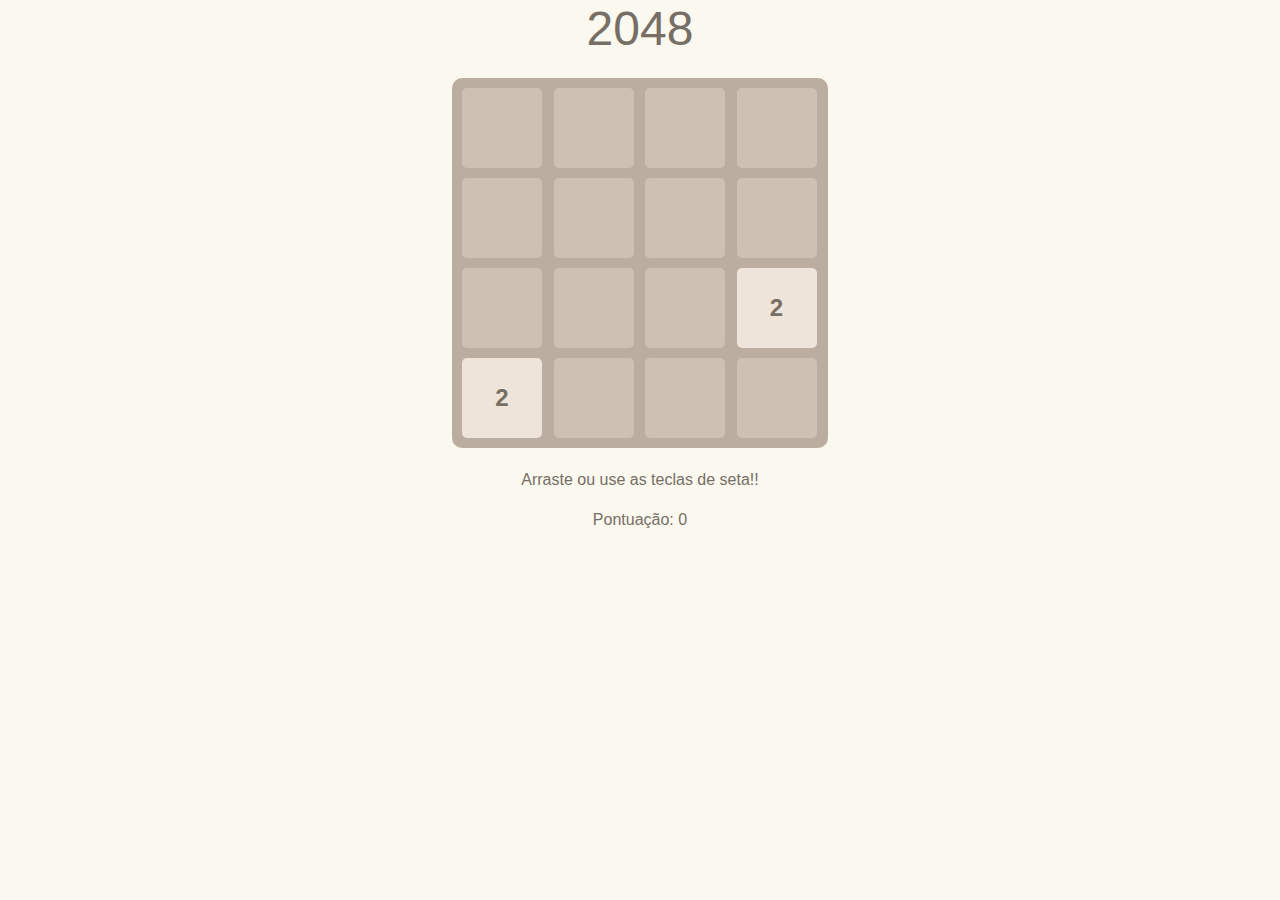
<file: index.html>
<!DOCTYPE html>
<html lang="pt-BR">
<head>
  <meta charset="UTF-8">
  <meta name="viewport" content="width=device-width, initial-scale=1.0, shrink-to-fit=no">
  <meta name="description" content="Jogue o clássico 2048 em seu dispositivo móvel! Combine números e alcance o bloco 2048. Controle com gestos ou teclado. Divirta-se gratuitamente!">
  <meta name="keywords" content="2048, jogo de puzzle, jogo de números, mobile, toque, teclado, jogo grátis">
  <meta name="author" content="2048 Mobile Game">
  <meta name="robots" content="index, follow, max-image-preview:large">
  <meta name="revisit-after" content="7 days">
  
  <!-- Open Graph -->
  <meta property="og:title" content="2048 - Jogo Mobile com Controle por Toque">
  <meta property="og:description" content="Jogue o desafio numérico 2048 em qualquer dispositivo! Controle por gestos ou setas do teclado. Perfecto para mobile e desktop!">
  <meta property="og:image" content="URL_DA_IMAGEM">
  <meta property="og:url" content="URL_DO_SEU_SITE">
  <meta property="og:type" content="game">
  <meta property="og:site_name" content="2048 Mobile">
  <meta property="og:locale" content="pt_BR">

  <!-- Twitter -->
  <meta name="twitter:card" content="summary_large_image">
  <meta name="twitter:title" content="2048 Mobile - Jogo Clássico com Controle Tátil">
  <meta name="twitter:description" content="Versão mobile do famoso puzzle 2048! Deslize os blocos e combine números para vencer. Jogue agora grátis!">
  <meta name="twitter:image" content="URL_DA_IMAGEM">
  <meta name="twitter:site" content="@seudominio">
  <meta name="twitter:creator" content="@seudominio">

  <title>2048 - Mobile</title>
  <!-- Restante do código permanece igual -->
  <!-- Bootstrap -->
  <link href="https://cdn.jsdelivr.net/npm/bootstrap@5.3.0-alpha1/dist/css/bootstrap.min.css" rel="stylesheet">
  <link rel="stylesheet" href="styles.css">
</head>
<!-- O restante do corpo do documento permanece inalterado -->
<body>
  <div class="container">
    <h1>2048</h1>
    <div id="game-board"></div>
    <div class="info">
      <p>Arraste ou use as teclas de seta!!</p>
      <p id="score">Pontuação: 0</p>
    </div>
  </div>

  <script>
    const boardSize = 4;
    let board = [];
    let score = 0;

    const gameBoard = document.getElementById("game-board");
    const scoreDisplay = document.getElementById("score");

    function initBoard() {
      board = Array(boardSize).fill(null).map(() => Array(boardSize).fill(0));
      addNewTile();
      addNewTile();
      updateBoard();
    }

    function addNewTile() {
      const emptyTiles = [];
      for (let row = 0; row < boardSize; row++) {
        for (let col = 0; col < boardSize; col++) {
          if (board[row][col] === 0) {
            emptyTiles.push({ row, col });
          }
        }
      }

      if (emptyTiles.length > 0) {
        const { row, col } = emptyTiles[Math.floor(Math.random() * emptyTiles.length)];
        board[row][col] = Math.random() > 0.1 ? 2 : 4;
      }
    }

    function updateBoard() {
      gameBoard.innerHTML = "";
      board.forEach(row => {
        row.forEach(value => {
          const tile = document.createElement("div");
          tile.className = "tile";
          if (value > 0) {
            tile.textContent = value;
            tile.setAttribute("data-value", value);
          }
          gameBoard.appendChild(tile);
        });
      });

      scoreDisplay.textContent = `Pontuação: ${score}`;
    }

    function slide(row) {
      const filteredRow = row.filter(value => value > 0);
      while (filteredRow.length < boardSize) filteredRow.push(0);
      return filteredRow;
    }

    function combine(row) {
      for (let i = 0; i < row.length - 1; i++) {
        if (row[i] === row[i + 1] && row[i] !== 0) {
          row[i] *= 2;
          row[i + 1] = 0;
          score += row[i];
        }
      }
      return row;
    }

    function slideAndCombine(row) {
      row = slide(row);
      row = combine(row);
      return slide(row);
    }

    function handleMove(direction) {
      const originalBoard = JSON.stringify(board);

      if (direction === "up") {
        board = rotateBoard(false);
        board = board.map(slideAndCombine);
        board = rotateBoard(true);
      } else if (direction === "down") {
        board = rotateBoard(true);
        board = board.map(slideAndCombine);
        board = rotateBoard(false);
      } else if (direction === "left") {
        board = board.map(slideAndCombine);
      } else if (direction === "right") {
        board = board.map(row => row.reverse()).map(slideAndCombine).map(row => row.reverse());
      }

      if (JSON.stringify(board) !== originalBoard) {
        addNewTile();
        updateBoard();
      }
    }

    function rotateBoard(clockwise = true) {
      const newBoard = Array(boardSize).fill(null).map(() => Array(boardSize).fill(0));
      for (let row = 0; row < boardSize; row++) {
        for (let col = 0; col < boardSize; col++) {
          if (clockwise) {
            newBoard[col][boardSize - 1 - row] = board[row][col];
          } else {
            newBoard[boardSize - 1 - col][row] = board[row][col];
          }
        }
      }
      return newBoard;
    }

    let touchStartX = 0, touchStartY = 0;

    document.addEventListener("touchstart", e => {
      touchStartX = e.touches[0].clientX;
      touchStartY = e.touches[0].clientY;
    });

    document.addEventListener("touchend", e => {
      const deltaX = e.changedTouches[0].clientX - touchStartX;
      const deltaY = e.changedTouches[0].clientY - touchStartY;

      if (Math.abs(deltaX) > Math.abs(deltaY)) {
        handleMove(deltaX > 0 ? "right" : "left");
      } else {
        handleMove(deltaY > 0 ? "down" : "up");
      }
    });

    document.addEventListener("keydown", e => {
      if (e.key === "ArrowUp") handleMove("up");
      if (e.key === "ArrowDown") handleMove("down");
      if (e.key === "ArrowLeft") handleMove("left");
      if (e.key === "ArrowRight") handleMove("right");
    });

    initBoard();
  </script>

  <!-- Adicionando o script do Bootstrap -->
  <script src="https://cdn.jsdelivr.net/npm/bootstrap@5.3.0-alpha1/dist/js/bootstrap.bundle.min.js"></script>
</body>
</html>
</file>
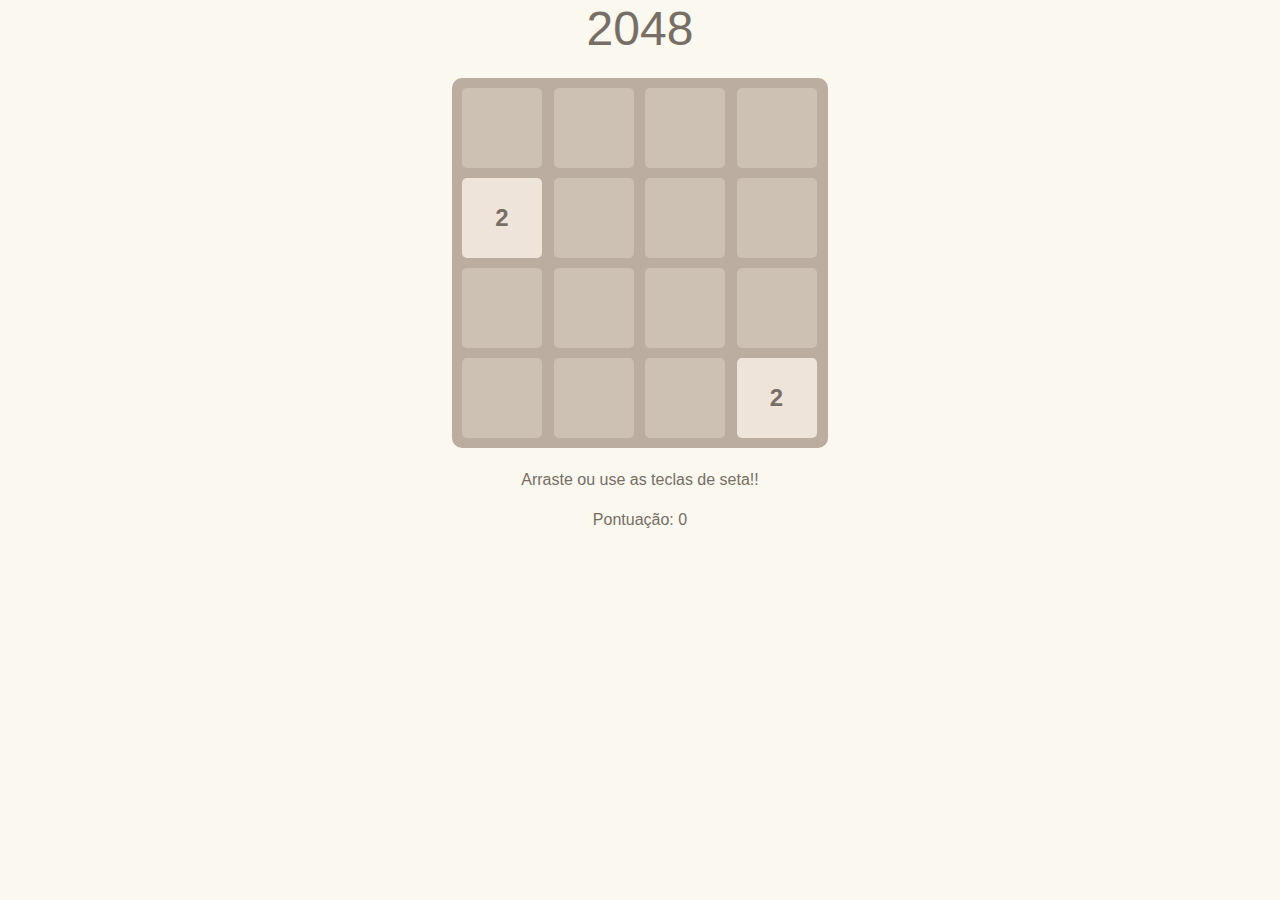
<file: 2048.html>
<!DOCTYPE html>
<html lang="pt-br">
<head>
  <meta charset="UTF-8">
  <meta name="viewport" content="width=device-width, initial-scale=1.0">
  <title>2048 - Mobile</title>
  <!-- Adicionando o Bootstrap -->
  <link href="https://cdn.jsdelivr.net/npm/bootstrap@5.3.0-alpha1/dist/css/bootstrap.min.css" rel="stylesheet">
  <link rel="stylesheet" href="styles.css">

</head>
<body>
  <div class="container">
    <h1>2048</h1>
    <div id="game-board"></div>
    <div class="info">
      <p>Arraste ou use as teclas de seta!!</p>
      <p id="score">Pontuação: 0</p>
    </div>
  </div>

  <script>
    const boardSize = 4;
    let board = [];
    let score = 0;

    const gameBoard = document.getElementById("game-board");
    const scoreDisplay = document.getElementById("score");

    function initBoard() {
      board = Array(boardSize).fill(null).map(() => Array(boardSize).fill(0));
      addNewTile();
      addNewTile();
      updateBoard();
    }

    function addNewTile() {
      const emptyTiles = [];
      for (let row = 0; row < boardSize; row++) {
        for (let col = 0; col < boardSize; col++) {
          if (board[row][col] === 0) {
            emptyTiles.push({ row, col });
          }
        }
      }

      if (emptyTiles.length > 0) {
        const { row, col } = emptyTiles[Math.floor(Math.random() * emptyTiles.length)];
        board[row][col] = Math.random() > 0.1 ? 2 : 4;
      }
    }

    function updateBoard() {
      gameBoard.innerHTML = "";
      board.forEach(row => {
        row.forEach(value => {
          const tile = document.createElement("div");
          tile.className = "tile";
          if (value > 0) {
            tile.textContent = value;
            tile.setAttribute("data-value", value);
          }
          gameBoard.appendChild(tile);
        });
      });

      scoreDisplay.textContent = `Pontuação: ${score}`;
    }

    function slide(row) {
      const filteredRow = row.filter(value => value > 0);
      while (filteredRow.length < boardSize) filteredRow.push(0);
      return filteredRow;
    }

    function combine(row) {
      for (let i = 0; i < row.length - 1; i++) {
        if (row[i] === row[i + 1] && row[i] !== 0) {
          row[i] *= 2;
          row[i + 1] = 0;
          score += row[i];
        }
      }
      return row;
    }

    function slideAndCombine(row) {
      row = slide(row);
      row = combine(row);
      return slide(row);
    }

    function handleMove(direction) {
      const originalBoard = JSON.stringify(board);

      if (direction === "up") {
        board = rotateBoard(false);
        board = board.map(slideAndCombine);
        board = rotateBoard(true);
      } else if (direction === "down") {
        board = rotateBoard(true);
        board = board.map(slideAndCombine);
        board = rotateBoard(false);
      } else if (direction === "left") {
        board = board.map(slideAndCombine);
      } else if (direction === "right") {
        board = board.map(row => row.reverse()).map(slideAndCombine).map(row => row.reverse());
      }

      if (JSON.stringify(board) !== originalBoard) {
        addNewTile();
        updateBoard();
      }
    }

    function rotateBoard(clockwise = true) {
      const newBoard = Array(boardSize).fill(null).map(() => Array(boardSize).fill(0));
      for (let row = 0; row < boardSize; row++) {
        for (let col = 0; col < boardSize; col++) {
          if (clockwise) {
            newBoard[col][boardSize - 1 - row] = board[row][col];
          } else {
            newBoard[boardSize - 1 - col][row] = board[row][col];
          }
        }
      }
      return newBoard;
    }

    let touchStartX = 0, touchStartY = 0;

    document.addEventListener("touchstart", e => {
      touchStartX = e.touches[0].clientX;
      touchStartY = e.touches[0].clientY;
    });

    document.addEventListener("touchend", e => {
      const deltaX = e.changedTouches[0].clientX - touchStartX;
      const deltaY = e.changedTouches[0].clientY - touchStartY;

      if (Math.abs(deltaX) > Math.abs(deltaY)) {
        handleMove(deltaX > 0 ? "right" : "left");
      } else {
        handleMove(deltaY > 0 ? "down" : "up");
      }
    });

    document.addEventListener("keydown", e => {
      if (e.key === "ArrowUp") handleMove("up");
      if (e.key === "ArrowDown") handleMove("down");
      if (e.key === "ArrowLeft") handleMove("left");
      if (e.key === "ArrowRight") handleMove("right");
    });

    initBoard();
  </script>

  <!-- Adicionando o script do Bootstrap -->
  <script src="https://cdn.jsdelivr.net/npm/bootstrap@5.3.0-alpha1/dist/js/bootstrap.bundle.min.js"></script>
</body>
</html>
</file>
<file: styles.css>
body {
      font-family: Arial, sans-serif;
      background-color: #faf8ef;
      color: #776e65;
      text-align: center;
      margin: 0;
      padding: 0;
    }

    .container {
      max-width: 400px;
      margin: 0 auto;
    }

    h1 {
      font-size: 3rem;
      margin-bottom: 20px;
    }

    #game-board {
      display: grid;
      grid-template-columns: repeat(4, 1fr);
      gap: 10px;
      background-color: #bbada0;
      padding: 10px;
      border-radius: 10px;
      touch-action: none;
    }

    .tile {
      display: flex;
      align-items: center;
      justify-content: center;
      width: 80px;
      height: 80px;
      background-color: #cdc1b4;
      font-size: 1.5rem;
      font-weight: bold;
      border-radius: 5px;
      color: #776e65;
    }

    .tile[data-value="2"] { background-color: #eee4da; }
    .tile[data-value="4"] { background-color: #ede0c8; }
    .tile[data-value="8"] { background-color: #f2b179; color: #f9f6f2; }
    .tile[data-value="16"] { background-color: #f59563; color: #f9f6f2; }
    .tile[data-value="32"] { background-color: #f67c5f; color: #f9f6f2; }
    .tile[data-value="64"] { background-color: #f65e3b; color: #f9f6f2; }
    .tile[data-value="128"] { background-color: #edcf72; color: #f9f6f2; }
    .tile[data-value="256"] { background-color: #edcc61; color: #f9f6f2; }
    .tile[data-value="512"] { background-color: #edc850; color: #f9f6f2; }
    .tile[data-value="1024"] { background-color: #edc53f; color: #f9f6f2; }
    .tile[data-value="2048"] { background-color: #edc22e; color: #f9f6f2; }

    .info {
      margin-top: 20px;
      font-size: 1rem;
    }
</file>
